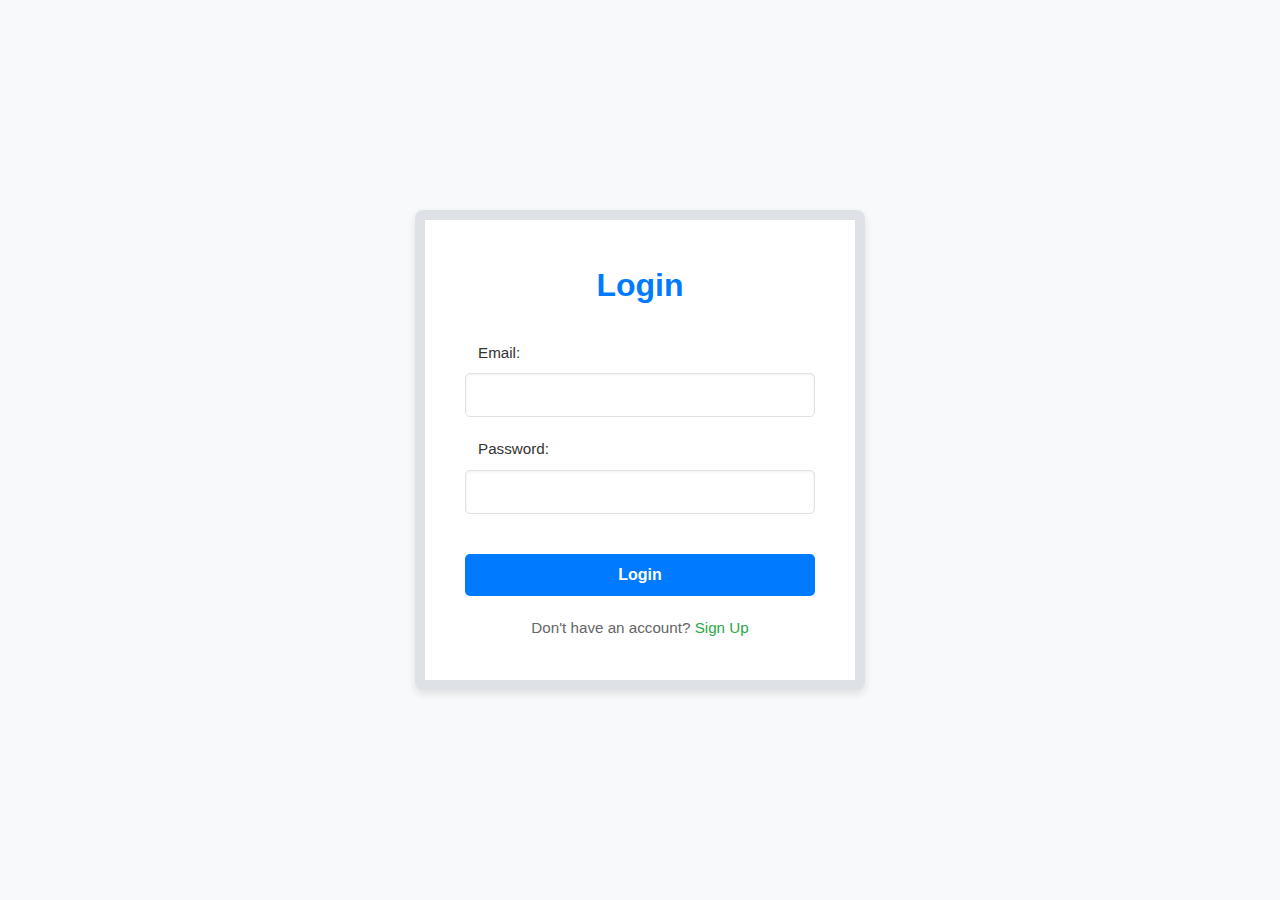
<file: index.html>
<!DOCTYPE html>
<html lang="en">
<head>
    <meta charset="UTF-8">
    <meta name="viewport" content="width=device-width, initial-scale=1.0">
    <title>AI Comment Generator</title>
    <link rel="stylesheet" href="css/style.css">
</head>
<body>
    <div class="container">
        <h1>AI Comment Generator</h1>
        <button id="logout-btn">Logout</button>

        <div class="section">
            <h2>1. Scan Text from Camera</h2>
            <video id="camera-feed" autoplay playsinline></video>
            <button id="start-camera-btn">Start Camera</button>
            <button id="capture-photo-btn" disabled>Capture Photo</button>
            <canvas id="camera-canvas" style="display:none;"></canvas>
            <img id="captured-image-display" src="" alt="Captured Image" style="display:none; max-width: 100%; height: auto;">
        </div>

        <div class="section">
            <h2>2. Upload an Image</h2>
            <input type="file" id="upload-input" accept="image/*">
            <img id="uploaded-image-display" src="" alt="Uploaded Image" style="display:none; max-width: 100%; height: auto;">
        </div>

        <div class="section">
            <h2>3. Input Speech</h2>
            <button id="start-speech-btn">Start Recording</button>
            <button id="stop-speech-btn" disabled>Stop Recording</button>
            <p id="speech-text-display">Speak into microphone...</p>
        </div>

        <div class="section">
            <h2>4. Generate Comment</h2>
            <button id="generate-comment-btn" disabled>Generate AI Comment</button>
            <p id="comment-output-status"></p>
            <textarea id="comment-output" rows="5" placeholder="Your AI-generated comment will appear here..." readonly></textarea>
        </div>
    </div>

    <script src="js/api.js"></script>
    <script src="js/auth.js"></script>
    <script src="js/main.js"></script>
</body>
</html>
</file>
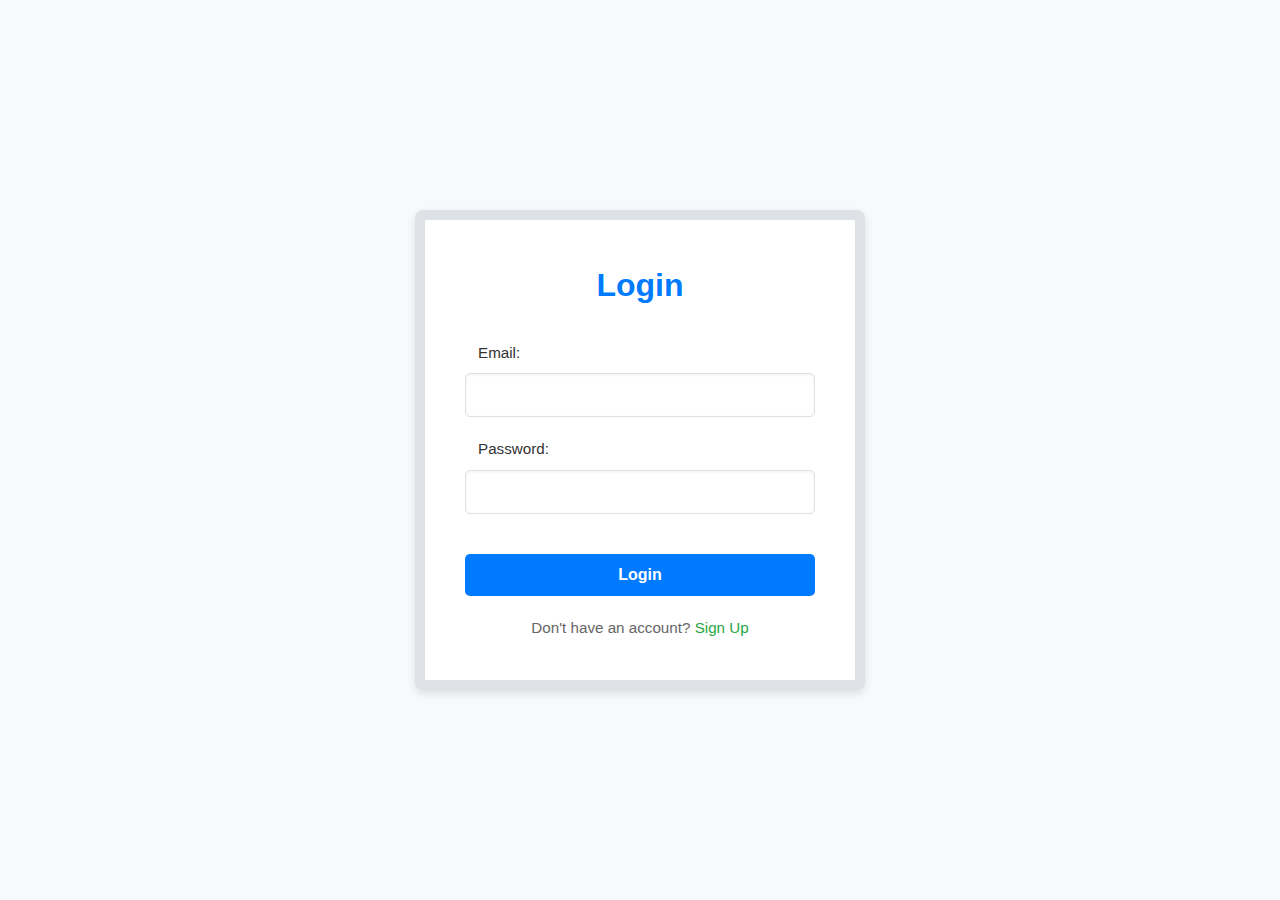
<file: login.html>
<!DOCTYPE html>
<html lang="en">
<head>
    <meta charset="UTF-8">
    <meta name="viewport" content="width=device-width, initial-scale=1.0">
    <title>Login - AI Comment Generator</title>
    <link rel="stylesheet" href="css/style.css">
</head>
<body>
    <div class="auth-container">
        <h2>Login</h2>
        <form id="login-form">
            <div class="input-group">
                <label for="login-email">Email:</label>
                <input type="email" id="login-email" name="email" required>
            </div>
            <div class="input-group">
                <label for="login-password">Password:</label>
                <input type="password" id="login-password" name="password" required>
            </div>
            <button type="submit">Login</button>
            <p id="auth-message" style="display:none;"></p>
        </form>
        <p>Don't have an account? <a href="signup.html">Sign Up</a></p>
    </div>

    <script src="js/api.js"></script>
    <script src="js/auth.js"></script>
    <script src="js/main.js"></script>
</body>
</html>
</file>
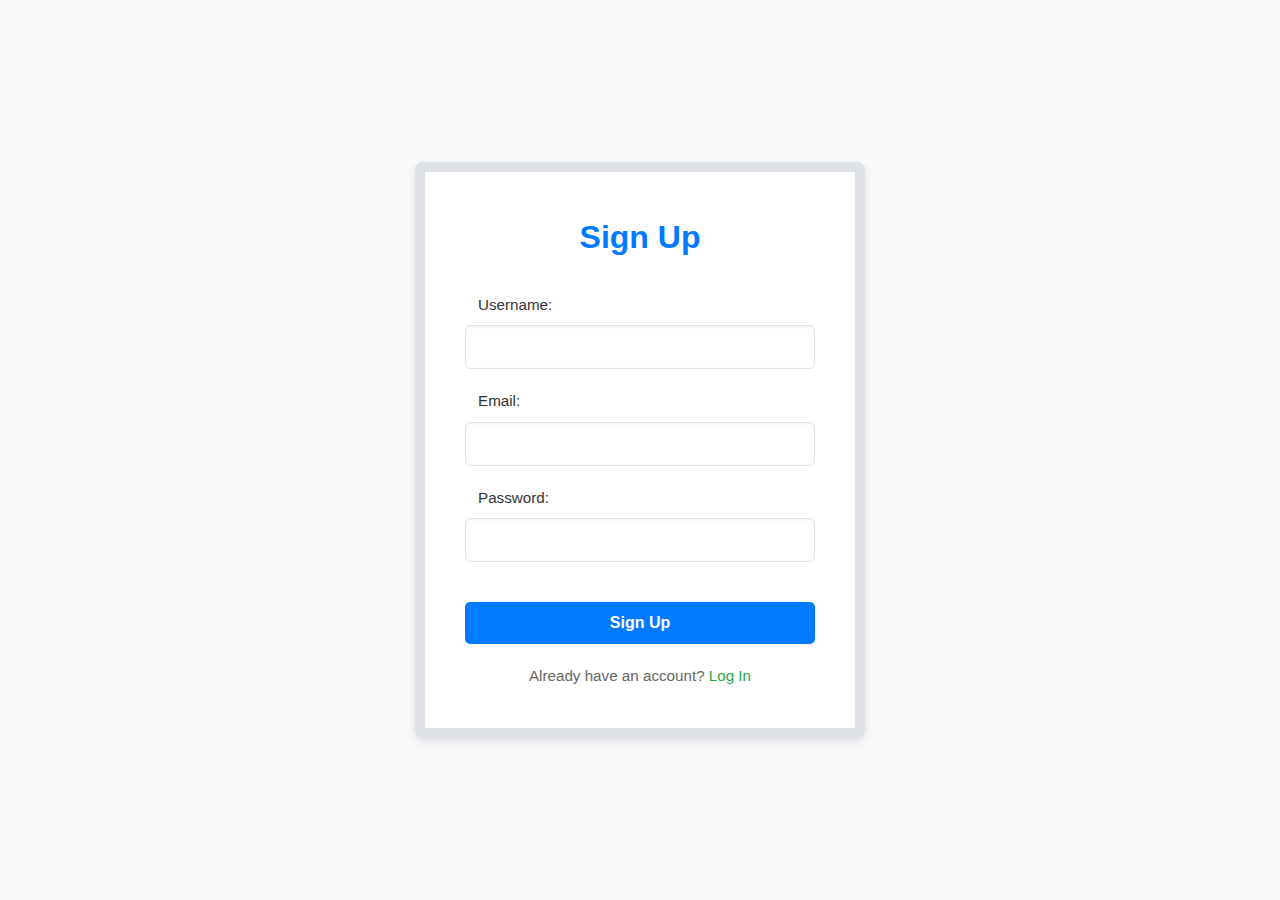
<file: signup.html>
<!DOCTYPE html>
<html lang="en">
<head>
    <meta charset="UTF-8">
    <meta name="viewport" content="width=device-width, initial-scale=1.0">
    <title>Sign Up - AI Comment Generator</title>
    <link rel="stylesheet" href="css/style.css">
</head>
<body>
    <div class="auth-container">
        <h2>Sign Up</h2>
        <form id="signup-form">
            <div class="input-group">
                <label for="username">Username:</label>
                <input type="text" id="username" name="username" required>
            </div>
            <div class="input-group">
                <label for="email">Email:</label>
                <input type="email" id="email" name="email" required>
            </div>
            <div class="input-group">
                <label for="password">Password:</label>
                <input type="password" id="password" name="password" required>
            </div>
            <button type="submit">Sign Up</button>
            <p id="auth-message" style="display:none;"></p>
        </form>
        <p>Already have an account? <a href="login.html">Log In</a></p>
    </div>

    <script src="js/api.js"></script>
    <script src="js/auth.js"></script>
    <script src="js/main.js"></script>
</body>
</html>
</file>
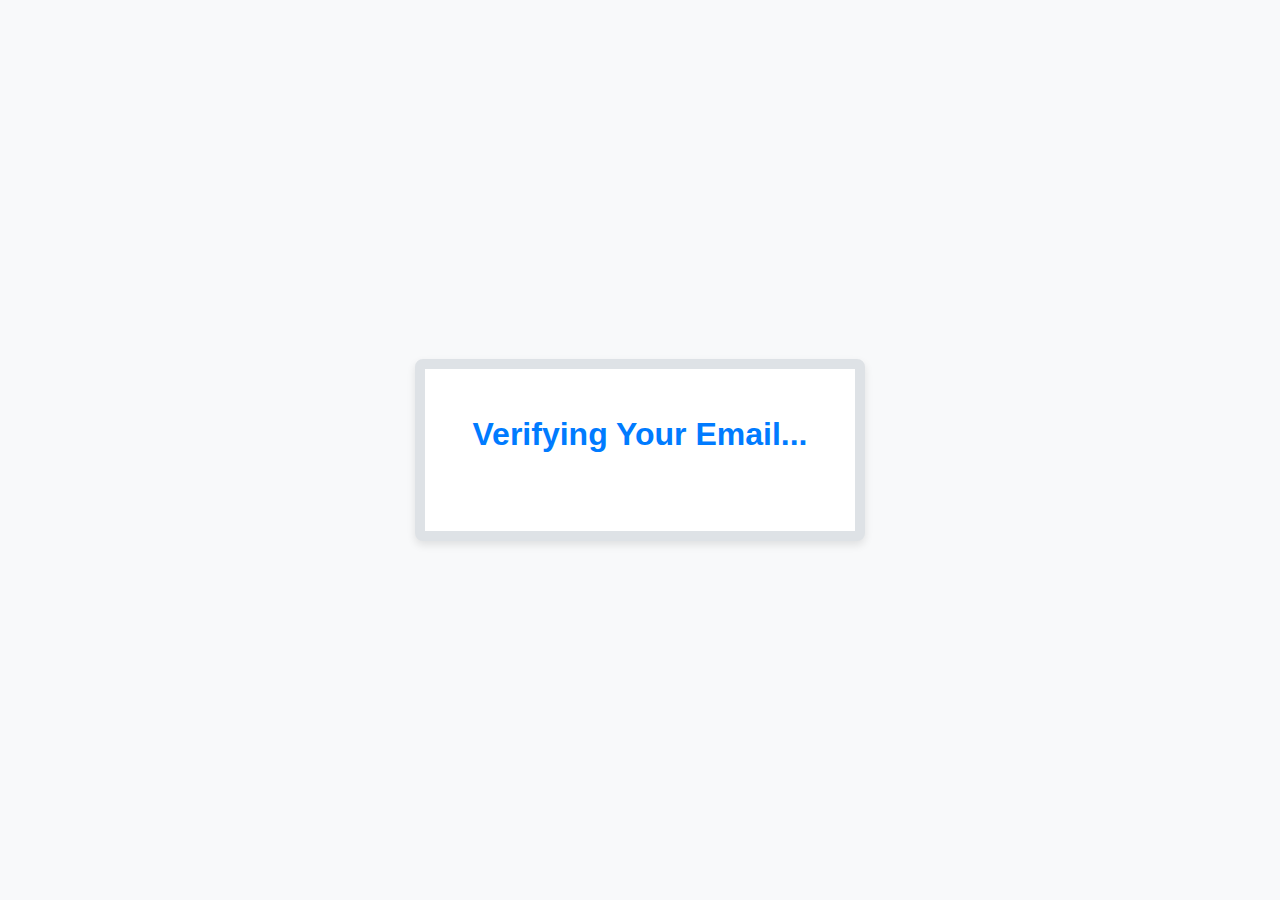
<file: verify.html>
<!DOCTYPE html>
<html lang="en">
<head>
    <meta charset="UTF-8">
    <meta name="viewport" content="width=device-width, initial-scale=1.0">
    <title>Verify Email -Snap AI</title>
    <link rel="stylesheet" href="css/style.css">
</head>
<body>
    <div class="auth-container">
        <h2 id="verify-title">Verifying Your Email...</h2>
        <p id="verify-message" class="message-area" style="display:none;"></p>
        <p><a href="login.html" style="display:none;" id="login-link">Click here to log in</a></p>
    </div>

    <script src="js/api.js"></script>
    <script src="js/auth.js"></script>
</body>
</html>
</file>
<file: css/style.css>
/* ==========================================================
   Global Styles & CSS Variables
   These apply to the entire site and define a base aesthetic.
   ========================================================== */

:root {
    /* Color Palette (you can customize these values) */
    --primary-color: #007bff;        /* A strong blue, often for main actions, headings */
    --secondary-color: #28a745;      /* A success green, for accents, links, success messages */
    --text-color: #333;              /* Dark text for readability */
    --text-light-color: #666;        /* Lighter text for secondary info, placeholders */
    --background-color: #f8f9fa;     /* Light background for the overall page */
    --card-bg: #fff;                 /* White background for containers/cards */
    --border-color: #dee2e6;         /* Light grey for borders, input fields */
    --error-color: #dc3545;          /* Red for error messages */
    --success-color: #28a745;        /* Green for success messages */
    --button-hover-bg: #0056b3;      /* Darker blue on primary button hover */
    --link-hover-color: #0056b3;     /* Darker blue on link hover */

    /* Shadows for depth */
    --shadow-light: 0 4px 8px rgba(0, 0, 0, 0.1);
    --shadow-medium: 0 6px 12px rgba(0, 0, 0, 0.15);

    /* Typography */
    --font-family-sans: 'Segoe UI', Roboto, Arial, sans-serif; /* Prioritize modern sans-serif fonts */
    --font-size-base: 16px;
    --line-height-base: 1.6;
}

/* Basic Reset & Box-Sizing for consistent layout */
*, *::before, *::after {
    box-sizing: border-box; /* Include padding and border in element's total width and height */
    margin: 0;   /* Remove default margins */
    padding: 0;  /* Remove default paddings */
}

/* Body Styles - Base typography and layout for the whole page */
body {
    font-family: var(--font-family-sans);
    font-size: var(--font-size-base);
    line-height: var(--line-height-base);
    color: var(--text-color);
    background-color: var(--background-color);
    display: flex; /* Use Flexbox for easy vertical and horizontal centering of main content */
    justify-content: center; /* Center horizontally */
    align-items: center;      /* Center vertically */
    min-height: 100vh;        /* Make body take at least full viewport height */
    margin: 0;
    padding: 20px;            /* Add some padding around the edges for smaller screens */
    overflow-x: hidden;       /* Prevent horizontal scrollbar issues */
}

/* General Button Styles (applies to all <button> elements by default) */
button {
    background-color: var(--primary-color);
    color: white;
    padding: 12px 20px;
    border: none;
    border-radius: 5px;
    cursor: pointer;
    font-size: 1rem;
    font-weight: 600; /* Bolder text for buttons */
    transition: background-color 0.2s ease, transform 0.1s ease; /* Smooth hover and active effects */
    width: 100%; /* Make buttons full width inside forms for consistency */
    margin-top: 20px; /* Space above buttons */
}

button:hover {
    background-color: var(--button-hover-bg);
    transform: translateY(-1px); /* Slight lift effect on hover */
}

button:active {
    transform: translateY(0); /* "Press" effect on click */
}

button:disabled {
    background-color: #cccccc; /* Grey out disabled buttons */
    cursor: not-allowed;        /* Change cursor for disabled buttons */
}

/* General Container Styling (for main content areas on index.html etc.) */
.container {
    width: 100%;
    max-width: 960px; /* Standard max-width for content, adjust as needed */
    margin: 0 auto;   /* Center container horizontally */
    padding: 20px;
}


/* ==========================================================
   Authentication Specific Styles (for signup.html & login.html)
   ========================================================== */

.auth-container {
    background-color: var(--card-bg);
    border-radius: 8px;
    box-shadow: var(--shadow-light);
    padding: 40px;
    width: 100%;
    max-width: 450px;
    margin: 50px auto;
    text-align: center;
    border: 10px solid var(--border-color);
}
.auth-container h2 {
    color: var(--primary-color);
    margin-bottom: 30px;
    font-size: 2rem;
}
.auth-container p {
    margin-top: 20px;
    font-size: 0.95rem;
    color: var(--text-light-color);
}
.auth-container a {
    color: var(--secondary-color);
    text-decoration: none;
    transition: color 0.2s ease;
}
.auth-container a:hover {
    text-decoration: underline;
    color: var(--link-hover-color);
}

/* --- Input Group Styling (Corrected Arrangement) --- */
.input-group {
    margin-bottom: 20px;
    text-align: left;
}
.input-group label {
    display: block; /* Keeps label above input */
    margin-bottom: 8px; /* Space between label and input */
    font-weight: 500;
    color: var(--text-color);
    font-size: 0.95rem;

    padding-left: calc(var(--font-size-base) * 0.75 + 1px);
}

.input-group input[type="email"],
.input-group input[type="password"],
.input-group input[type="text"] {
    width: 100%;
    padding: 12px;
    border: 1px solid var(--border-color);
    border-radius: 5px;
    font-size: 1rem;
    transition: border-color 0.2s ease;
    color: var(--text-color);
    background-color: var(--card-bg);
    box-shadow: inset 0 1px 3px rgba(0, 0, 0, 0.06);
    transition: all 0.3s ease;
}
.input-group input:focus {
    outline: none;
    border-color: var(--secondary-color);
    box-shadow: 0 0 0 2px rgba(33, 150, 243, 0.2);
    transform: translateY(-1px);
}

/* Placeholder Styling */
.input-group input::placeholder {
    color: var(--text-light-color);
    opacity: 0.8;
    font-style: italic;
}

/* Optional: Add a hover effect to input fields */
.input-group input:hover:not(:focus) {
    border-color: #a0aec0;
}

/* Message Styles - For dynamically displayed success/error messages */
#auth-message {
    margin-top: 15px;
    font-size: 0.9rem;
    font-weight: 500;
    padding: 10px;
    border-radius: 5px;
    text-align: center;
    display: none;
    box-shadow: var(--shadow-light);
}

.error-message {
    color: var(--error-color);
    background-color: rgba(220, 53, 69, 0.1);
    border: 1px solid var(--error-color);
}
.success-message {
    color: var(--success-color);
    background-color: rgba(40, 167, 69, 0.1);
    border: 1px solid var(--success-color);
}

/* ==========================================================
   NEW: Resend Email Specific Styles
   ========================================================== */
.resend-link-container {
    margin-top: 20px;
    font-size: 0.9rem;
}
.resend-link-container a {
    text-decoration: underline;
    font-weight: bold;
}
.resend-button {
    /* Use a different style for the resend button to distinguish it */
    background-color: var(--secondary-color);
    margin-top: 10px;
}
.resend-button:hover {
    background-color: #218838;
}
.message-area {
    margin-top: 10px;
    font-size: 0.9rem;
    font-weight: 500;
    padding: 10px;
    border-radius: 5px;
    text-align: center;
    box-shadow: var(--shadow-light);
}
</file>
